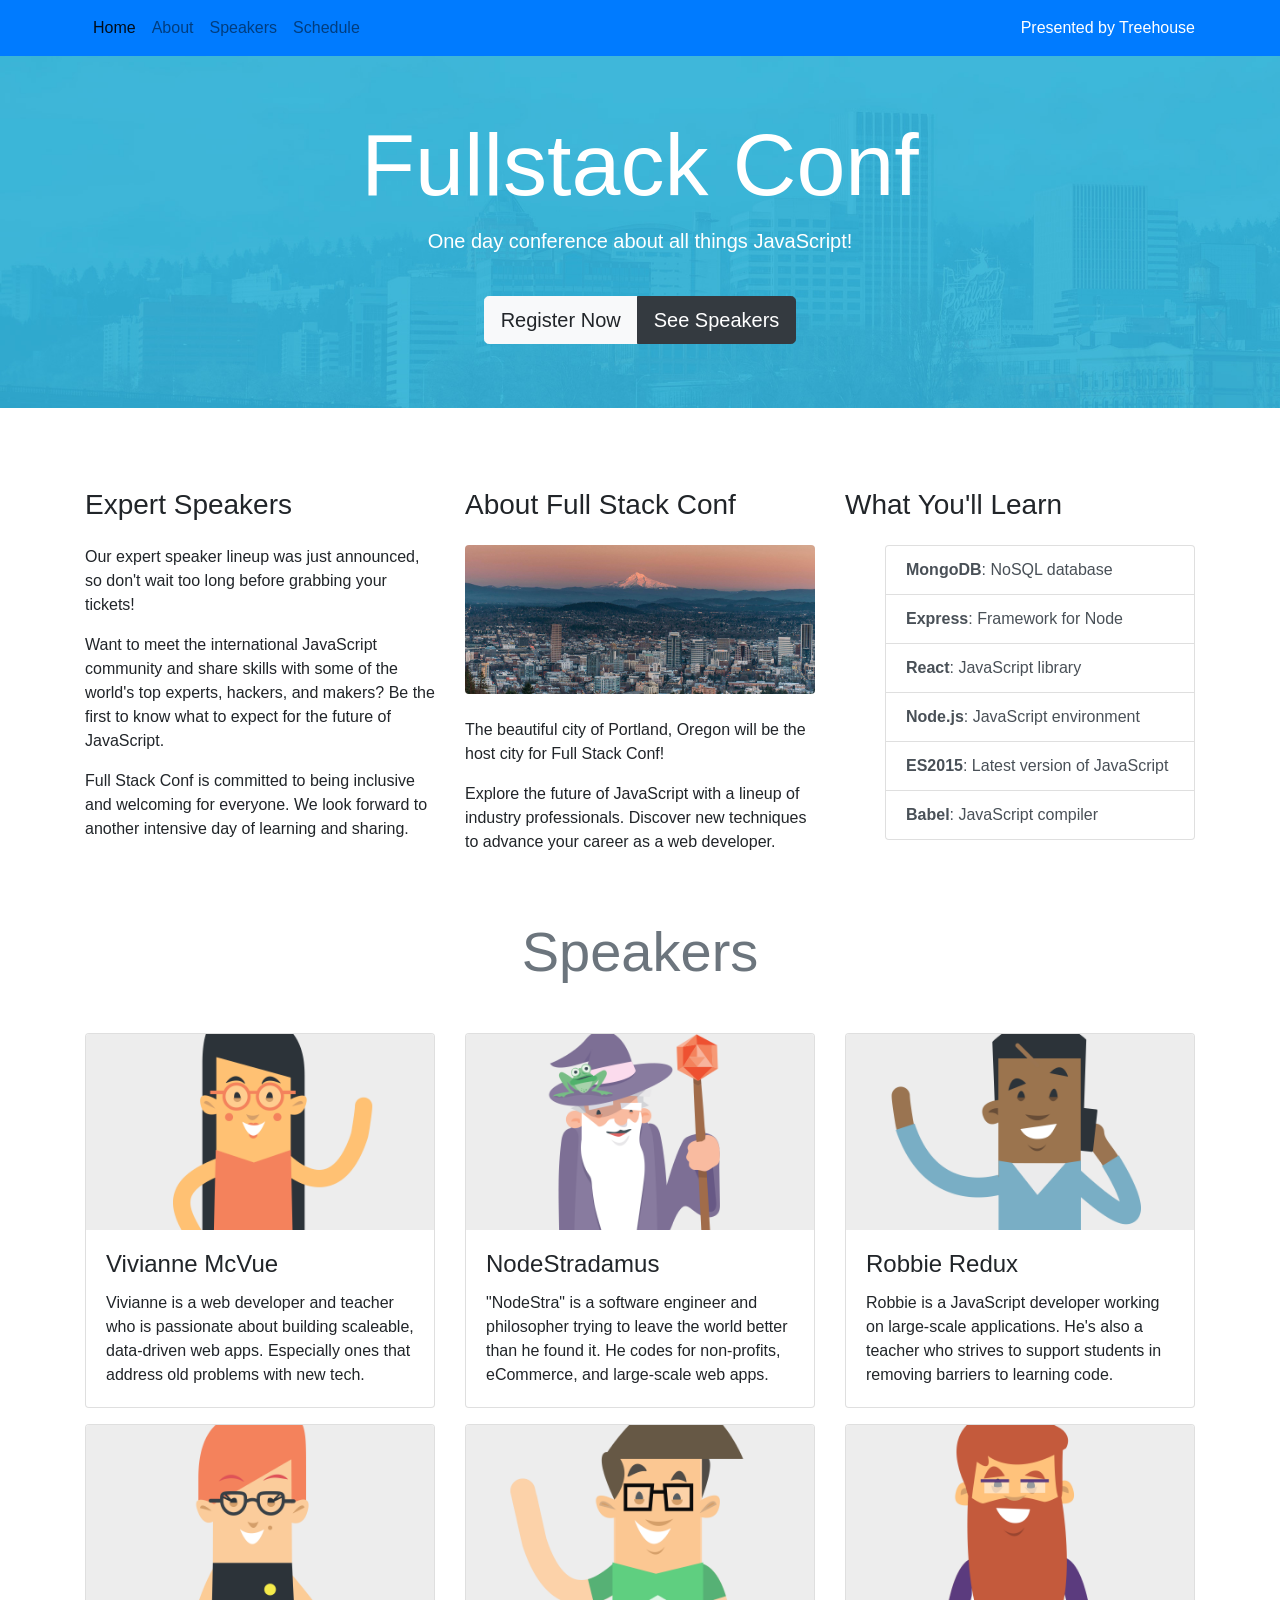
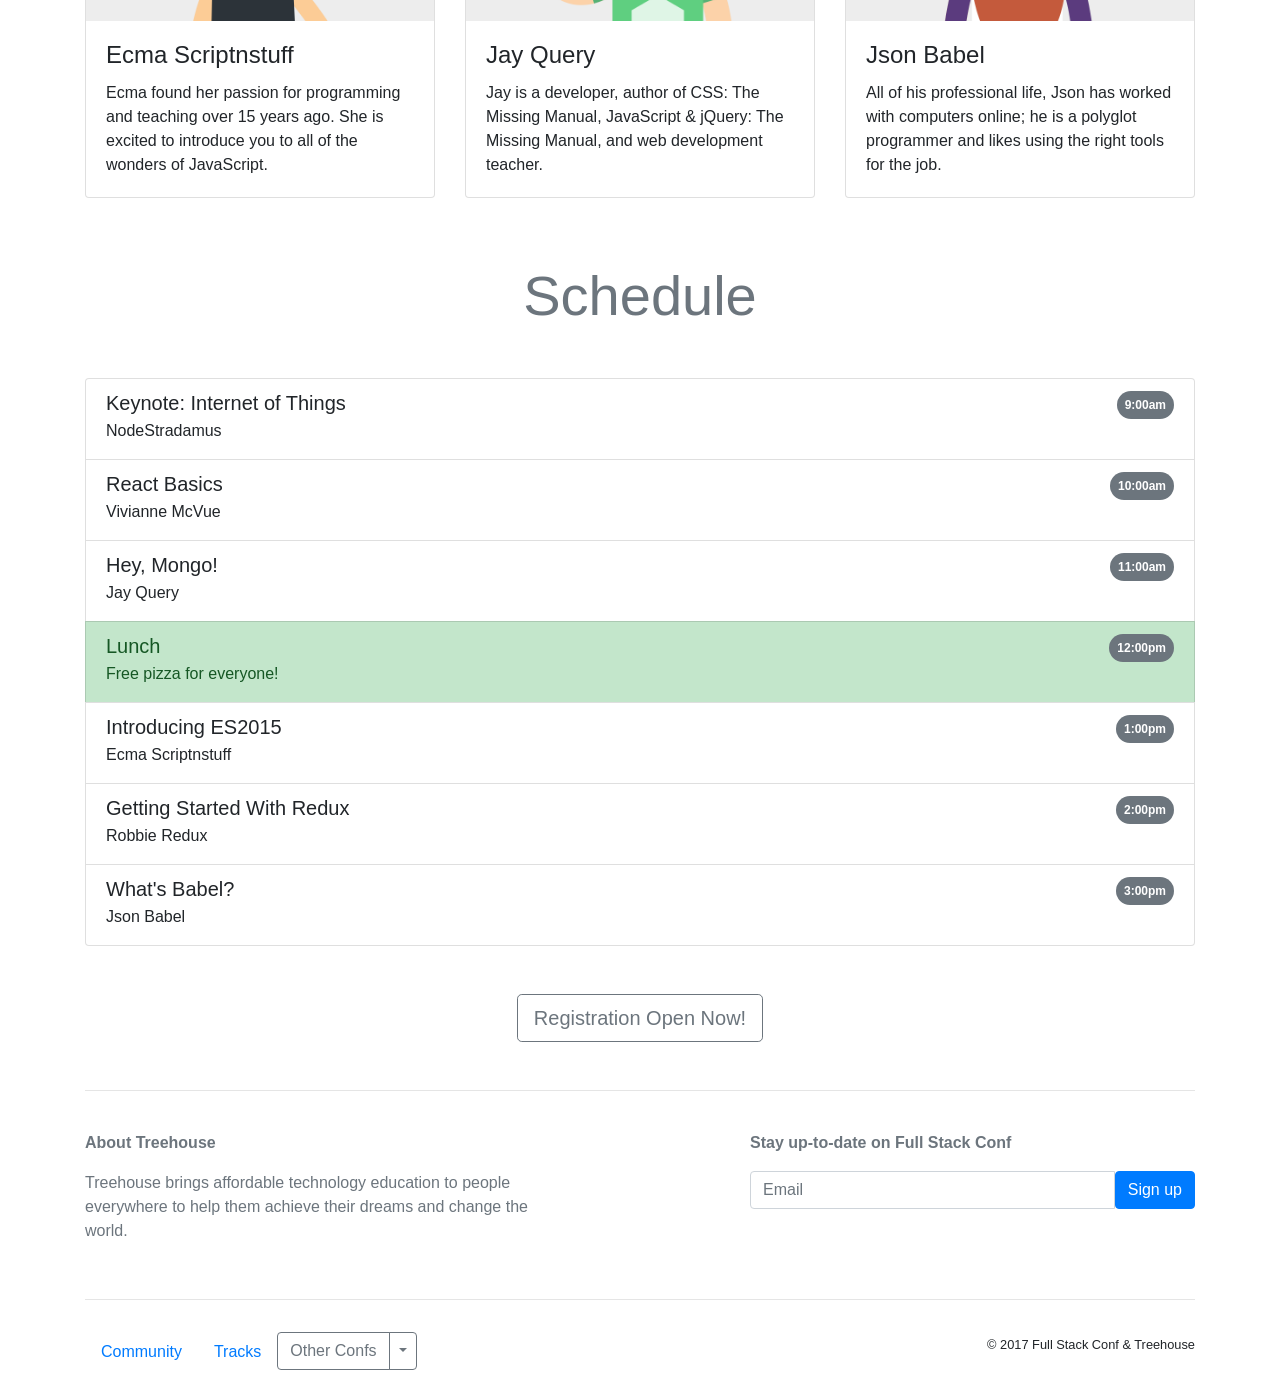
<file: index.html>
<!DOCTYPE html>
<html lang="en">
  <head>
    <title>Full Stack Conf</title>
    <!-- Required meta tags -->
    <meta charset="utf-8">
    <meta name="viewport" content="width=device-width, initial-scale=1, shrink-to-fit=no">
    <link rel="stylesheet" href="https://maxcdn.bootstrapcdn.com/bootstrap/4.0.0/css/bootstrap.min.css" integrity="sha384-Gn5384xqQ1aoWXA+058RXPxPg6fy4IWvTNh0E263XmFcJlSAwiGgFAW/dAiS6JXm" crossorigin="anonymous">
    <link rel="stylesheet" href="css/custom.css">
  </head>
  <body id="home" data-spy="scroll" data-target=".navbar" data-offset="100">
    <!-- Navbar -->
    <nav class="navbar navbar-expand-lg navbar-light bg-primary fixed-top">
      <div class="container">
        <a class="navbar-brand order-1 mr-0" href="https://www.teamtreehouse.com" target="_blank">Presented by Treehouse</a>
        <button class="navbar-toggler" type="button" data-toggle="collapse" data-target="#navbarNavAltMarkup" aria-controls="navbarNavAltMarkup" aria-expanded="false" aria-label="Toggle navigation">
          <span class="navbar-toggler-icon"></span>
        </button>
        <div class="collapse navbar-collapse" id="navbarNavAltMarkup">
          <div class="navbar-nav">
            <a class="nav-link" href="#home">Home<span class="sr-only">(current)</span></a>
            <a class="nav-link" href="#about">About</a>
            <a class="nav-link" href="#speakers">Speakers</a>
            <a class="nav-link" href="#schedule">Schedule</a>
          </div>
        </div>
      </div>
    </nav>
    <!-- /navbar -->

    <!-- Jumbotron -->
    <div class="jumbotron jumbotron-fluid bg-secondary text-white">
      <div class="container text-sm-center pt-5">
        <h1 class="display-2 text-center">Fullstack Conf</h1>
        <p class="lead">One day conference about all things JavaScript!</p>
        <div class="btn-group mt-4" role="group" aria-label="Callout Butotns">
          <button type="button" class="btn btn-light btn-lg" data-toggle="modal" data-target="#register">Register Now</button>
          <a href="#speakers" class="btn btn-dark btn-lg">See Speakers</a>
        </div>
      </div>
    </div>
    <!-- /jumbotron -->

    <div class="container pt-5">
      <!-- About -->
      <div class="row" id="about">
        <div class="col-lg order-lg-2">
          <h3 class="mb-4">About Full Stack Conf</h3>
          <img class="mb-4 img-fluid rounded d-none d-sm-block" src="img/pdx.jpg" alt="portland, or">
          <p>The beautiful city of Portland, Oregon will be the host city for Full Stack Conf!</p>
          <p>Explore the future of JavaScript with a lineup of industry professionals. Discover new techniques to advance your career as a web developer.</p>
        </div>
        <div class="col-lg order-lg-1">
          <h3 class="mb-4">Expert Speakers</h3>
          <p>Our expert speaker lineup was just announced, so don't wait too long before grabbing your tickets!</p>
          <p>Want to meet the international JavaScript community and share skills with some of the world's top experts, hackers, and makers? Be the first to know what to expect for the future of JavaScript.</p>
          <p>Full Stack Conf is committed to being inclusive and welcoming for everyone. We look forward to another intensive day of learning and sharing.</p>
        </div>
        <div class="col-lg order-lg-3">
          <h3 class="mb-4">What You'll Learn</h3>
          <ul>
            <div class="list-group">
              <a href="#" class="list-group-item list-group-item-action"><strong>MongoDB</strong>: NoSQL database</a>
              <a href="#" class="list-group-item list-group-item-action"><strong>Express</strong>: Framework for Node</a>
              <a href="#" class="list-group-item list-group-item-action"><strong>React</strong>: JavaScript library</a>
              <a href="#" class="list-group-item list-group-item-action"><strong>Node.js</strong>: JavaScript environment</a>
              <a href="#" class="list-group-item list-group-item-action"><strong>ES2015</strong>: Latest version of JavaScript</a>
              <a href="#" class="list-group-item list-group-item-action"><strong>Babel</strong>: JavaScript compiler</a>
            </div>
          </ul>
        </div>
      </div> <!-- /about -->

      <!-- Speakers -->
      <h1 id="speakers" class="display-4 text-center text-muted my-5">Speakers</h1>
      <div class="row">
        <div class="col-md-6 col-lg-4">
          <div class="card mb-3">
            <img src="img/vivianne.png" class="card-img-top" alt="vivianne">
            <div class="card-body">
              <h4 class="card-title">Vivianne McVue</h5>
              <p class="card-text">Vivianne is a web developer and teacher who is passionate about building scaleable, data-driven web apps. Especially ones that address old problems with new tech.</p>
            </div>
          </div>
        </div>
      
        <div class="col-md-6 col-lg-4">
          <div class="card mb-3">
            <img src="img/nodestradamus.png" class="card-img-top" alt="nodestradamus">
            <div class="card-body">
              <h4 class="card-title">NodeStradamus</h4>
              <p class="card-text">"NodeStra" is a software engineer and philosopher trying to leave the world better than he found it. He codes for non-profits, eCommerce, and large-scale web apps.</p>
            </div>
          </div>
        </div>
      
        <div class="col-md-6 col-lg-4">
          <div class="card mb-3">
            <img src="img/robbie.png" class="card-img-top" alt="robbie">
            <div class="card-body">
              <h4 class="card-title">Robbie Redux</h4>
              <p class="card-text">Robbie is a JavaScript developer working on large-scale applications. He's also a teacher who strives to support students in removing barriers to learning code.</p>
            </div>
          </div>
        </div>
      
        <div class="col-md-6 col-lg-4">
          <div class="card mb-3">
            <img src="img/ecma.png" class="card-img-top" alt="ecma">
            <div class="card-body">
              <h4 class="card-title">Ecma Scriptnstuff</h4>
              <p class="card-text">Ecma found her passion for programming and teaching over 15 years ago. She is excited to introduce you to all of the wonders of JavaScript.</p>
            </div>
          </div>
        </div>
      
        <div class="col-md-6 col-lg-4">
          <div class="card mb-3">
            <img src="img/jay.png" class="card-img-top" alt="jay">
            <div class="card-body">
              <h4 class="card-title">Jay Query</h4>
              <p class="card-text">Jay is a developer, author of CSS: The Missing Manual, JavaScript &amp; jQuery: The Missing Manual, and web development teacher.</p>
            </div>
          </div>
        </div>
      
        <div class="col-md-6 col-lg-4">
          <div class="card mb-3">
            <img src="img/json.png" class="card-img-top" alt="json">
            <div class="card-body">
              <h4 class="card-title">Json Babel</h4>
              <p class="card-text">All of his professional life, Json has worked with computers online; he is a polyglot programmer and likes using the right tools for the job.</p>
            </div>
          </div>
        </div>
      </div>
      <!-- /speakers -->

      <!-- Schedule -->
      <h1 id="schedule" class="display-4 text-center text-muted my-5">Schedule</h1>
      
      <ul class="list-group">
        <li class="list-group-item">
          <div class="d-flex justify-content-between">
            <h5 class="mb-1">Keynote: Internet of Things</h5>
            <span class="badge badge-pill badge-secondary p-2">9:00am</span>
          </div>
          <p class="mb-1">NodeStradamus</p>
        </li>
        <li class="list-group-item">
          <div class="d-flex justify-content-between">
            <h5 class="mb-1">React Basics</h5>
            <span class="badge badge-pill badge-secondary p-2">10:00am</span>
          </div>
          <p class="mb-1">Vivianne McVue</p>
        </li>
        <li class="list-group-item">
          <div class="d-flex justify-content-between">
            <h5 class="mb-1">Hey, Mongo!</h5>
            <span class="badge badge-pill badge-secondary p-2">11:00am</span>
          </div>
          <p class="mb-1">Jay Query</p>
        </li>
        <li class="list-group-item list-group-item-success">
          <div class="d-flex justify-content-between">
            <h5 class="mb-1">Lunch</h5>
            <span class="badge badge-pill badge-secondary p-2">12:00pm</span>
          </div>
          <p class="mb-1">Free pizza for everyone!</p>
        </li>
        <li class="list-group-item">
          <div class="d-flex justify-content-between">
            <h5 class="mb-1">Introducing ES2015</h5>
            <span class="badge badge-pill badge-secondary p-2">1:00pm</span>
          </div>
          <p class="mb-1">Ecma Scriptnstuff</p>
        </li> 
        <li class="list-group-item">
          <div class="d-flex justify-content-between">
            <h5 class="mb-1">Getting Started With Redux</h5>
            <span class="badge badge-pill badge-secondary p-2">2:00pm</span>
          </div>
          <p class="mb-1">Robbie Redux</p>
        </li> 
        <li class="list-group-item">
          <div class="d-flex justify-content-between">
            <h5 class="mb-1">What's Babel?</h5>
            <span class="badge badge-pill badge-secondary p-2">3:00pm</span>
          </div>
          <p class="mb-1">Json Babel</p>
        </li>        
      </ul>
      </ul>
      <!-- /schedule -->

      <!-- Callout Button -->
      <button type="button" class="btn btn-outline-secondary btn-lg d-block mx-auto my-5" data-toggle="modal" data-target="#register">Registration Open Now!</button>

      <!-- Signup Form -->
      <hr>
      <div class="row py-4 text-muted">
        <div class="col-md col-xl-5">
          <p><strong>About Treehouse</strong></p>
          <p>Treehouse brings affordable technology education to people everywhere to help them achieve their dreams and change the world.</p>
        </div>
        <div class="col-md col-xl-5 ml-auto">
          <p><strong>Stay up-to-date on Full Stack Conf</strong></p>
          <div class="input-group">
            <input type="text" class="form-control" placeholder="Email">
            <span class="input-group-btn">
              <button class="btn btn-primary" type="button">Sign up</button>
            </span>
          </div>
        </div>
      </div>
      <hr><!-- /signup form -->

      <!-- Footer -->
      <div class="row py-3">
        <div class="col-md-7">
          <ul class="nav">
            <li class="nav-item">
              <a class="nav-link" href="#">Community</a>
            </li>
            <li class="nav-item">
              <a class="nav-link" href="#">Tracks</a>
            </li>
            <li class="nav-item">
              <div class="btn-group">
                <button type="button" class="btn btn-outline-secondary">Other Confs</button>
                <button type="button" class="btn btn-outline-secondary dropdown-toggle dropdown-toggle-split" data-toggle="dropdown" aria-haspopup="true" aria-expanded="false">
                  <span class="sr-only">Toggle Dropdown</span>
                </button>
                <div class="dropdown-menu">
                  <a class="dropdown-item" href="#">Accessibility Conf</a>
                  <a class="dropdown-item" href="#">CSS & Sass Conf</a>
                  <a class="dropdown-item" href="#">Python Conf</a>
                  <a class="dropdown-item" href="#">React Conf</a>
                </div>
              </div>
            </li>
          </ul>
        </div>
        <div class="col-md text-md-right">
          <small>&copy; 2017 Full Stack Conf &amp; Treehouse</small>
        </div>
      </div>
      <!-- /footer -->
    </div> <!-- /.container -->

    <!-- =================== 
         Form Modal
         ==================== -->

    <div class="modal fade" id="register" tabindex="-1" aria-labelledby="register form" aria-hidden="true">
    <div class="modal-dialog">
      <div class="modal-content">
        <div class="modal-header bg-secondary text-white">
          <h5 class="modal-title" id="exampleModalLabel">Register for Fullstack Conf</h5>
          <button type="button" class="close" data-dismiss="modal" aria-label="Close">
            <span aria-hidden="true">&times;</span>
          </button>
        </div>
        <div class="modal-body">
          <!-- Registration Form -->
          <form>
            <div class="alert alert-danger alert-dismissible fade show" role="alert">
              Early Bird registration ends in <strong>2</strong> days!
              <button type="button" class="close" data-dismiss="alert" aria-label="Close">
                <span aria-hidden="true">&times;</span>
              </button>
            </div>
            <h5 class="mb-4">Basic Info</h5>
            <div class="form-group">
              <label class="form-control-label sr-only" for="name">Name</label>
              <input type="text" class="form-control" id="name" placeholder="Name">
            </div>
            <div class="form-group">
              <label class="form-control-label sr-only" for="email">Email</label>
              <input type="text" class="form-control" id="email" placeholder="Email">
            </div>
            <div class="form-group">
              <label class="form-control-label sr-only" for="role">Role</label>
              <select id="role" class="form-control custom-select">
                <option value="" disabled selected>Select your current role...</option>
                <option value="full stack js developer">Full Stack JavaScript Developer</option>
                <option value="front end developer">Front End Developer</option>
                <option value="back end developer">Back End Developer</option>
                <option value="designer">Designer</option>
                <option value="student">Student</option> 
              </select>
            </div>
            
            <hr class="my-4">
            <h5 class="mb-4">Which topics are you most interested in?</h5>
            <div class="form-check">
              <div class="custom-control custom-checkbox">
                <input type="checkbox" class="custom-control-input" id="frameworks">
                <label class="custom-control-label" for="frameworks">JavaScript Frameworks</label>
              </div>
              <div class="custom-control custom-checkbox">
                <input type="checkbox" class="custom-control-input" id="libraries">
                <label class="custom-control-label" for="libraries">JavaScript Libraries</label>
              </div>
              <div class="custom-control custom-checkbox">
                <input type="checkbox" class="custom-control-input" id="node">
                <label class="custom-control-label" for="node">Node.js</label>
              </div>
              <div class="custom-control custom-checkbox">
                <input type="checkbox" class="custom-control-input" id="tools">
                <label class="custom-control-label" for="tools">Build Tools</label>
              </div>
              <div class="custom-control custom-checkbox">
                <input type="checkbox" class="custom-control-input" id="es">
                <label class="custom-control-label" for="es">EcmaScript2019</label>
              </div>
            </div>

            <hr class="mb-4">
            <h5 class="mb-4">Payment Info</h5>

            <div class="form-row">
              <div class="col-lg-6 form-group">
                <label for="cc-num">Card Number:</label>
                <input class="form-control" id="cc-num" type="text">
              </div>
            
              <div class="col-lg form-group">
                <label for="zip">Zip Code:</label>
                <input class="form-control" id="zip" type="text">
              </div>
            
              <div class="col-lg form-group">
                <label for="cvv">CVV:</label>
                <input class="form-control" id="cvv" type="text">
              </div>
            </div>

            <div class="form-row">
              <label class="col-lg-12">Expiration Date:</label>

              <div class="form-group col-lg-8">
                <select class="custom-select form-control" id="exp-month">
                  <option value="1">1 - January</option>
                  <option value="2">2 - February</option>
                  <option value="3">3 - March</option>
                  <option value="4">4 - April</option>
                  <option value="5">5 - May</option>
                  <option value="6">6 - June</option>
                  <option value="7">7 - July</option>
                  <option value="8">8 - August</option>
                  <option value="9">9 - September</option>
                  <option value="10">10 - October</option>
                  <option value="11">11 - November</option> 
                  <option value="12">12 - December</option>
                </select> 
              </div>

              <div class="form-group">
                <select class="custom-select form-control" id="exp-year">
                  <option value="2016">2016</option>
                  <option value="2017">2017</option>
                  <option value="2018">2018</option>
                  <option value="2019">2019</option>
                  <option value="2020">2020</option>
                </select>  
              </div>
            </div>

            <hr class="mb-4">
            <button type="submit" class="btn btn-primary btn-lg">Register</button>
          </form>
          <!-- /registration form -->
        </div>
      </div>
    </div>
  </div>

    <!-- Optional JavaScript -->
    <!-- jQuery first, then Popper.js, then Bootstrap JS -->
    <script src="https://code.jquery.com/jquery-3.2.1.slim.min.js" integrity="sha384-KJ3o2DKtIkvYIK3UENzmM7KCkRr/rE9/Qpg6aAZGJwFDMVNA/GpGFF93hXpG5KkN" crossorigin="anonymous"></script>
    <script src="https://cdnjs.cloudflare.com/ajax/libs/popper.js/1.12.9/umd/popper.min.js" integrity="sha384-ApNbgh9B+Y1QKtv3Rn7W3mgPxhU9K/ScQsAP7hUibX39j7fakFPskvXusvfa0b4Q" crossorigin="anonymous"></script>
    <script src="https://maxcdn.bootstrapcdn.com/bootstrap/4.0.0/js/bootstrap.min.js" integrity="sha384-JZR6Spejh4U02d8jOt6vLEHfe/JQGiRRSQQxSfFWpi1MquVdAyjUar5+76PVCmYl" crossorigin="anonymous"></script> 
  </body>
</html>
</file>
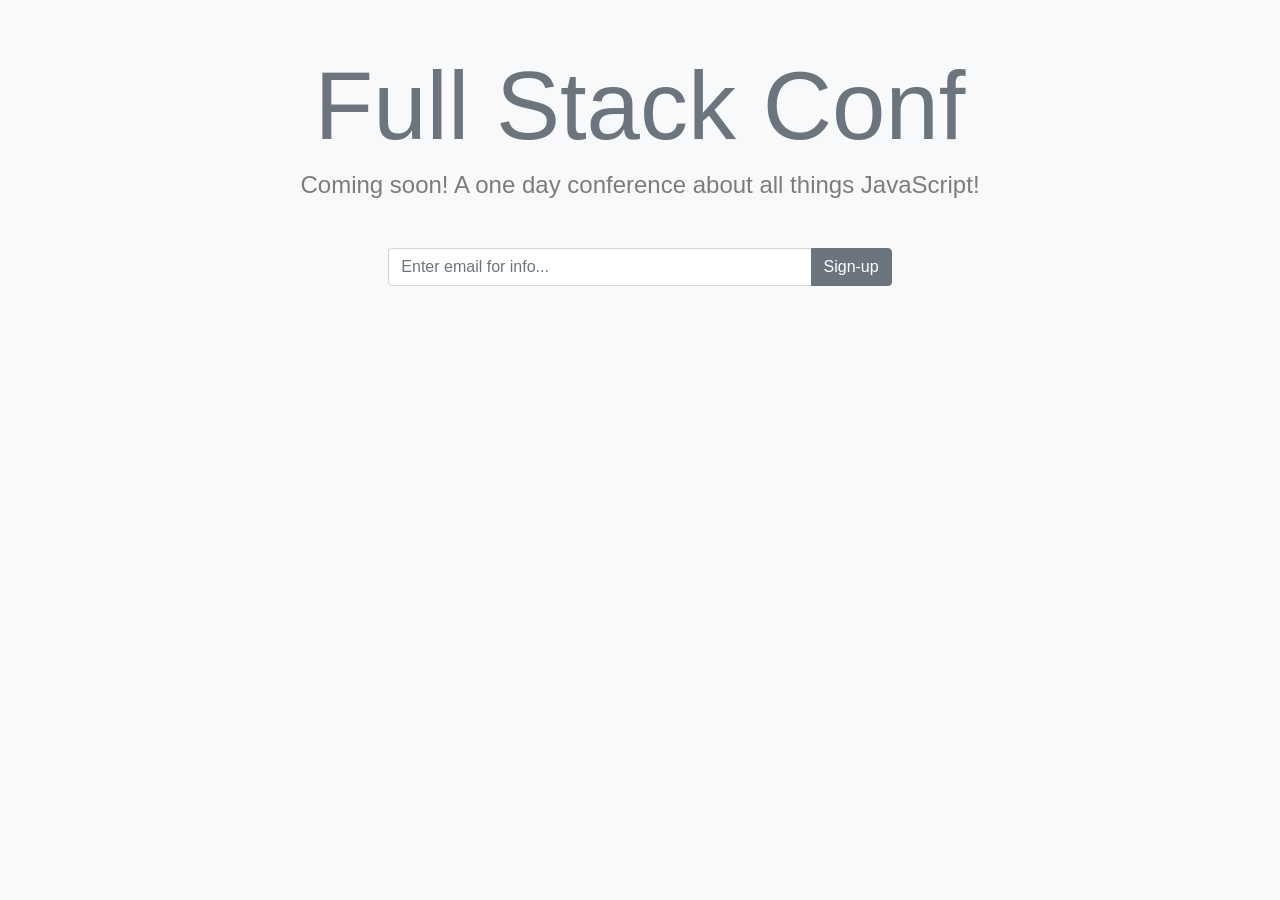
<file: comingsoon.html>
<!doctype html>
<html lang="en">
  <head>
    <!-- Required meta tags -->
    <meta charset="utf-8">
    <meta name="viewport" content="width=device-width, initial-scale=1, shrink-to-fit=no">
    <!-- Bootstrap CSS -->
    <link rel="stylesheet" href="https://stackpath.bootstrapcdn.com/bootstrap/4.5.2/css/bootstrap.min.css" integrity="sha384-JcKb8q3iqJ61gNV9KGb8thSsNjpSL0n8PARn9HuZOnIxN0hoP+VmmDGMN5t9UJ0Z" crossorigin="anonymous">
    <title>Full Stack Conf</title>
  </head>
  <body class="bg-light">

    <div class="container text-center align-middle">
      <h1 class="display-1 text-secondary mt-5">Full Stack Conf</h1>
      <p class="text-black-50 h4 mb-5">Coming soon! A one day conference about all things JavaScript!</p>
    </div>
    <div class="col-lg-5 mx-auto">
      <div class="input-group mb-3">
        <input type="text" class="form-control" placeholder="Enter email for info..." aria-label="Enter email for info..." aria-describedby="button-addon2">
        <div class="input-group-append">
          <button class="btn btn-secondary" type="button" id="button-addon2">Sign-up</button>
        </div>
      </div>
    </div>

    <!-- Optional JavaScript -->
    <!-- jQuery first, then Popper.js, then Bootstrap JS -->
    <script src="https://code.jquery.com/jquery-3.5.1.slim.min.js" integrity="sha384-DfXdz2htPH0lsSSs5nCTpuj/zy4C+OGpamoFVy38MVBnE+IbbVYUew+OrCXaRkfj" crossorigin="anonymous"></script>
    <script src="https://cdn.jsdelivr.net/npm/popper.js@1.16.1/dist/umd/popper.min.js" integrity="sha384-9/reFTGAW83EW2RDu2S0VKaIzap3H66lZH81PoYlFhbGU+6BZp6G7niu735Sk7lN" crossorigin="anonymous"></script>
    <script src="https://stackpath.bootstrapcdn.com/bootstrap/4.5.2/js/bootstrap.min.js" integrity="sha384-B4gt1jrGC7Jh4AgTPSdUtOBvfO8shuf57BaghqFfPlYxofvL8/KUEfYiJOMMV+rV" crossorigin="anonymous"></script>
  </body>
</html>
</file>
<file: css/custom.css>
.navbar .navbar-brand {
	color: white;
	font-size: 1rem;
}

.jumbotron {
	background-image: url('../img/jumbo-bg.jpg');
	background-size: cover;
}
</file>
